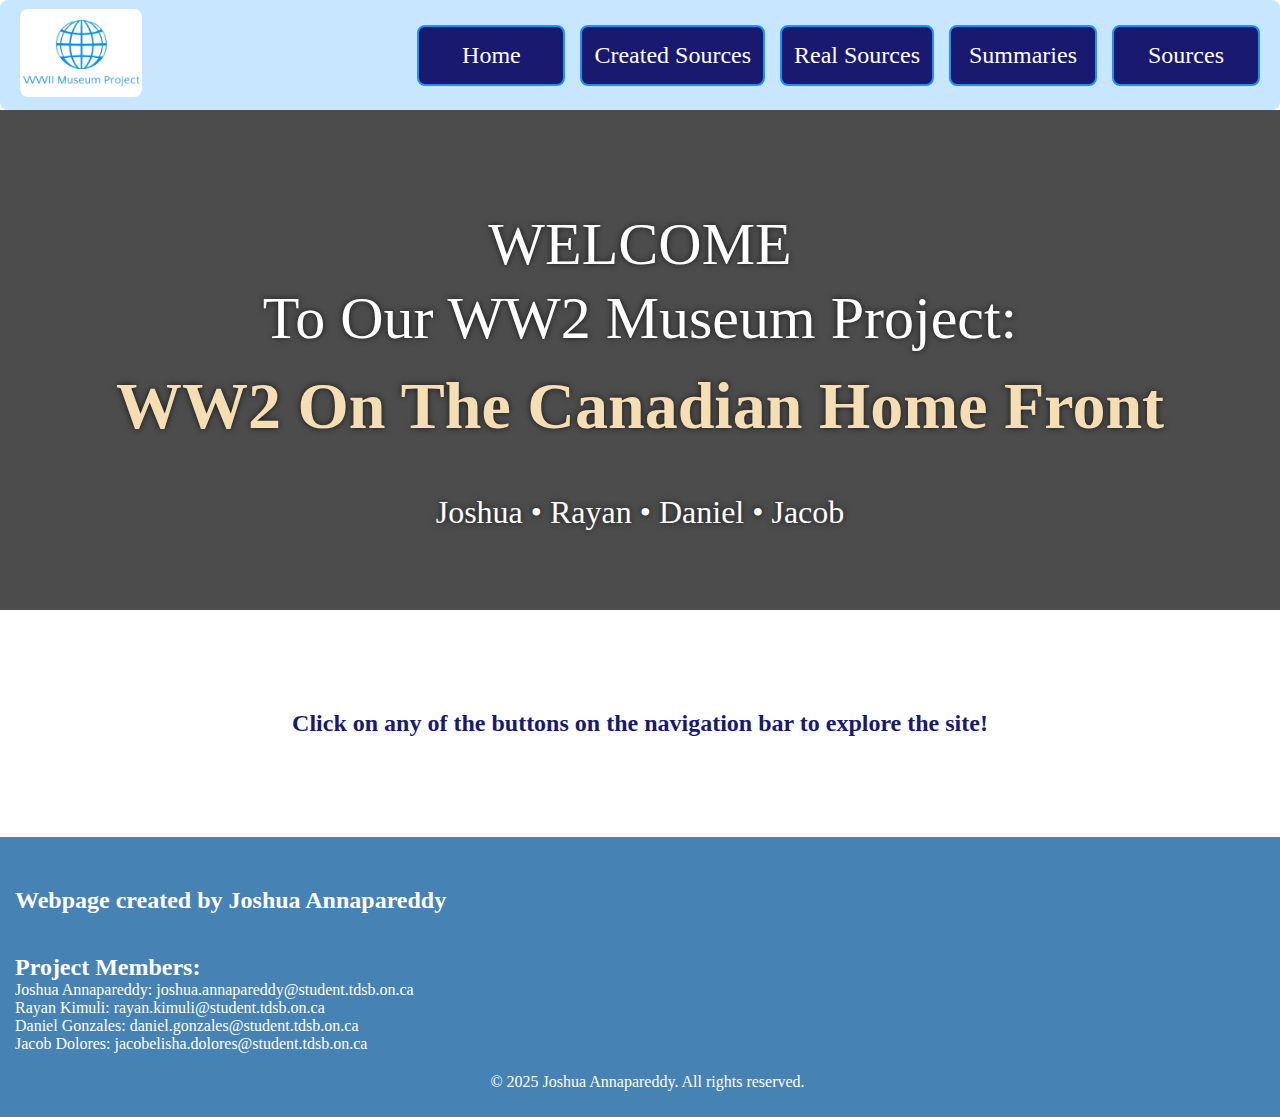
<file: index.html>
<!DOCTYPE html>
<html lang="en">
<head>
    <meta charset="UTF-8">
    <meta name="viewport" content="width=device-width, initial-scale=1.0">
    <link rel="stylesheet" href="style.css">
    <title>World War II Museum Project</title>
</head>
<body>
    <nav>
        <div class="logo">
            <img src="logo.png" style="height:88px; border-radius:8px;">
        </div>
        <div class="nav-items">
            <a class="nav-item" href="index.html">Home</a>
            <a class="nav-item" href="createdsources.html">Created Sources</a>
            <a class="nav-item" href="realsources.html">Real Sources</a>
            <a class="nav-item" href="summaries.html">Summaries</a>
            <a class="nav-item" href="sources.html">Sources</a>
        </div>
    </nav>
    <div class="welcome">
        <center>
        <p style="font-size: 60px; padding-top:100px; padding-bottom:5px;">WELCOME</p>
        <p style="font-size: 60px; padding-bottom:15px;">To Our WW2 Museum Project:</p>
        <p style="font-size: 66px; color:wheat;"><b>WW2 On The Canadian Home Front</b></p>
        <p style="font-size: 32px; padding-top:50px;">Joshua • Rayan • Daniel • Jacob</p>
        </center>
    </div>
    <h2 style="text-align:center; color:midnightblue; padding-top: 100px; padding-bottom: 100px;">Click on any of the buttons on the navigation bar to explore the site! </h2>
    <footer>
        <h2>Webpage created by Joshua Annapareddy</h2>
        <h2 style="margin-top:40px;">Project Members:</h2>
        <ul style="list-style:none;">
            <li>Joshua Annapareddy: joshua.annapareddy@student.tdsb.on.ca</li>
            <li>Rayan Kimuli: rayan.kimuli@student.tdsb.on.ca</li>
            <li>Daniel Gonzales: daniel.gonzales@student.tdsb.on.ca</li>
            <li>Jacob Dolores: jacobelisha.dolores@student.tdsb.on.ca</li>
        </ul>
        <p style="padding-top:20px; text-align:center;"> © 2025 Joshua Annapareddy. All rights reserved.</p>
    </footer>
</body>

</html>
</file>
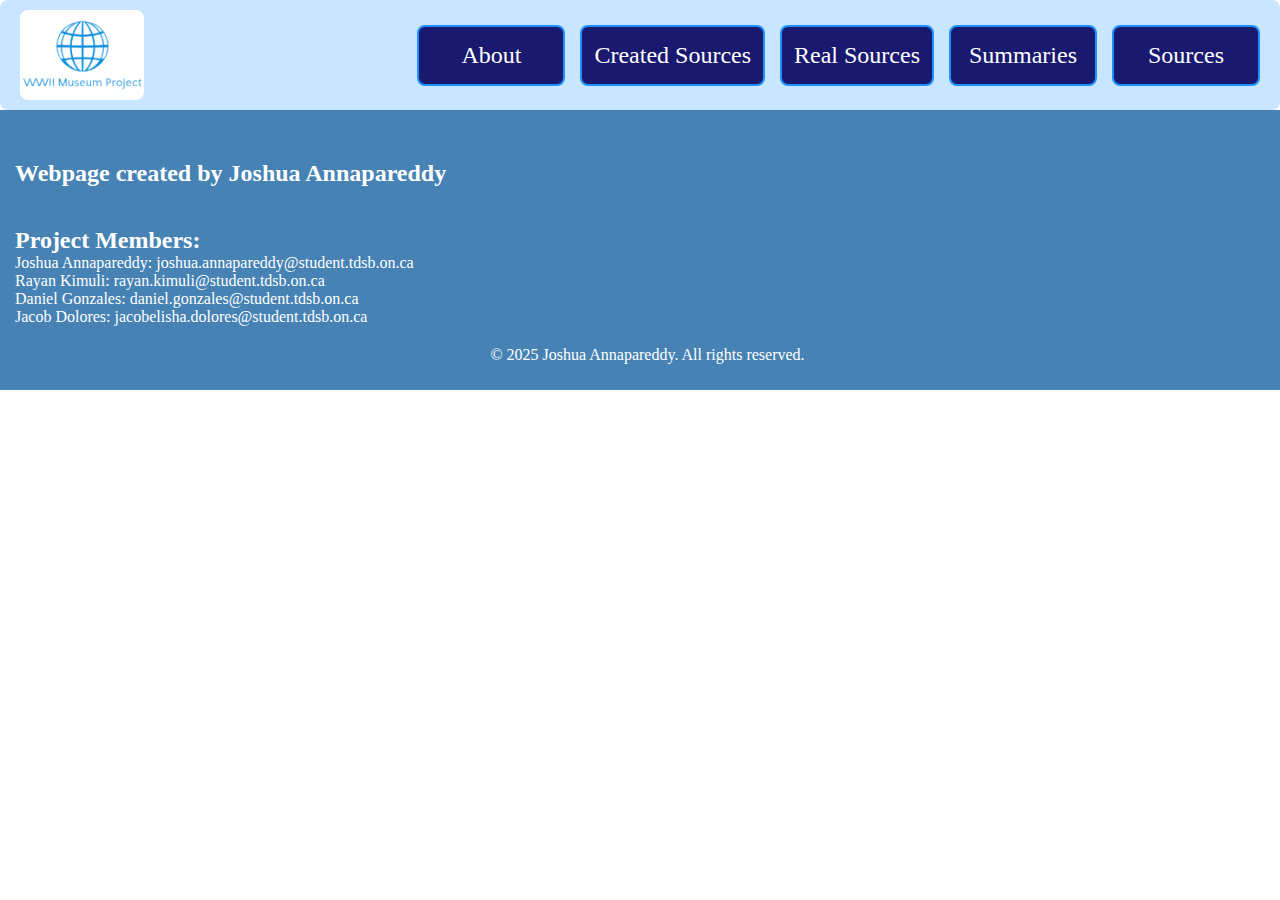
<file: createdsources.html>
<!DOCTYPE html>
<html lang="en">
<head>
    <meta charset="UTF-8">
    <meta name="viewport" content="width=device-width, initial-scale=1.0">
    <link rel="stylesheet" href="style.css">
    <title>World War II Museum Project</title>
</head>
<body>
    <nav>
        <div class="logo">
            <img src="logo.png" style="height:90px; border-radius:8px; margin-top:3px;">
        </div>
        <div class="nav-items">
            <a class="nav-item" href="index.html">About</a>
            <a class="nav-item" href="createdsources.html">Created Sources</a>
            <a class="nav-item" href="realsources.html">Real Sources</a>
            <a class="nav-item" href="summaries.html">Summaries</a>
            <a class="nav-item" href="sources.html">Sources</a>
        </div>
    </nav>
    <footer>
        <h2>Webpage created by Joshua Annapareddy</h2>
        <h2 style="margin-top:40px;">Project Members:</h2>
        <ul style="list-style:none;">
            <li>Joshua Annapareddy: joshua.annapareddy@student.tdsb.on.ca</li>
            <li>Rayan Kimuli: rayan.kimuli@student.tdsb.on.ca</li>
            <li>Daniel Gonzales: daniel.gonzales@student.tdsb.on.ca</li>
            <li>Jacob Dolores: jacobelisha.dolores@student.tdsb.on.ca</li>
        </ul>
        <p style="padding-top:20px; text-align:center;"> © 2025 Joshua Annapareddy. All rights reserved.</p>
    </footer>
</body>
</file>
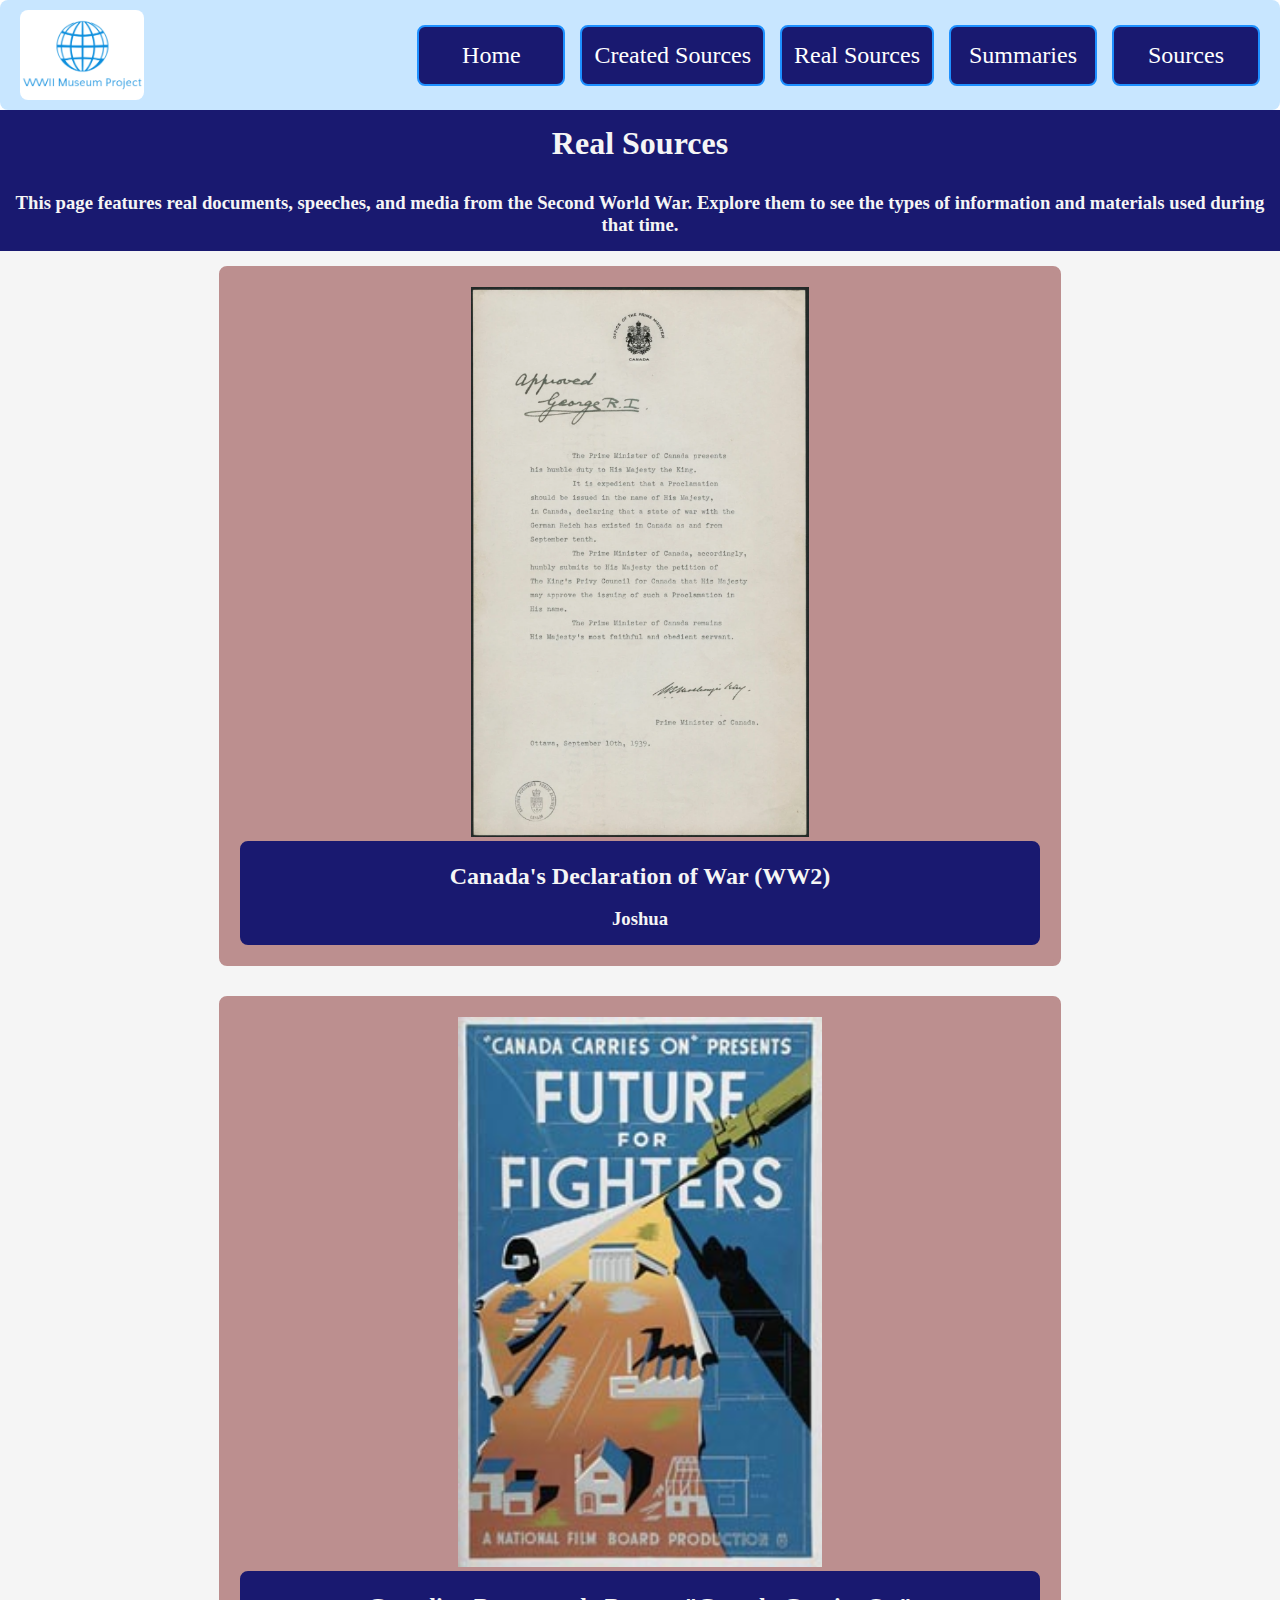
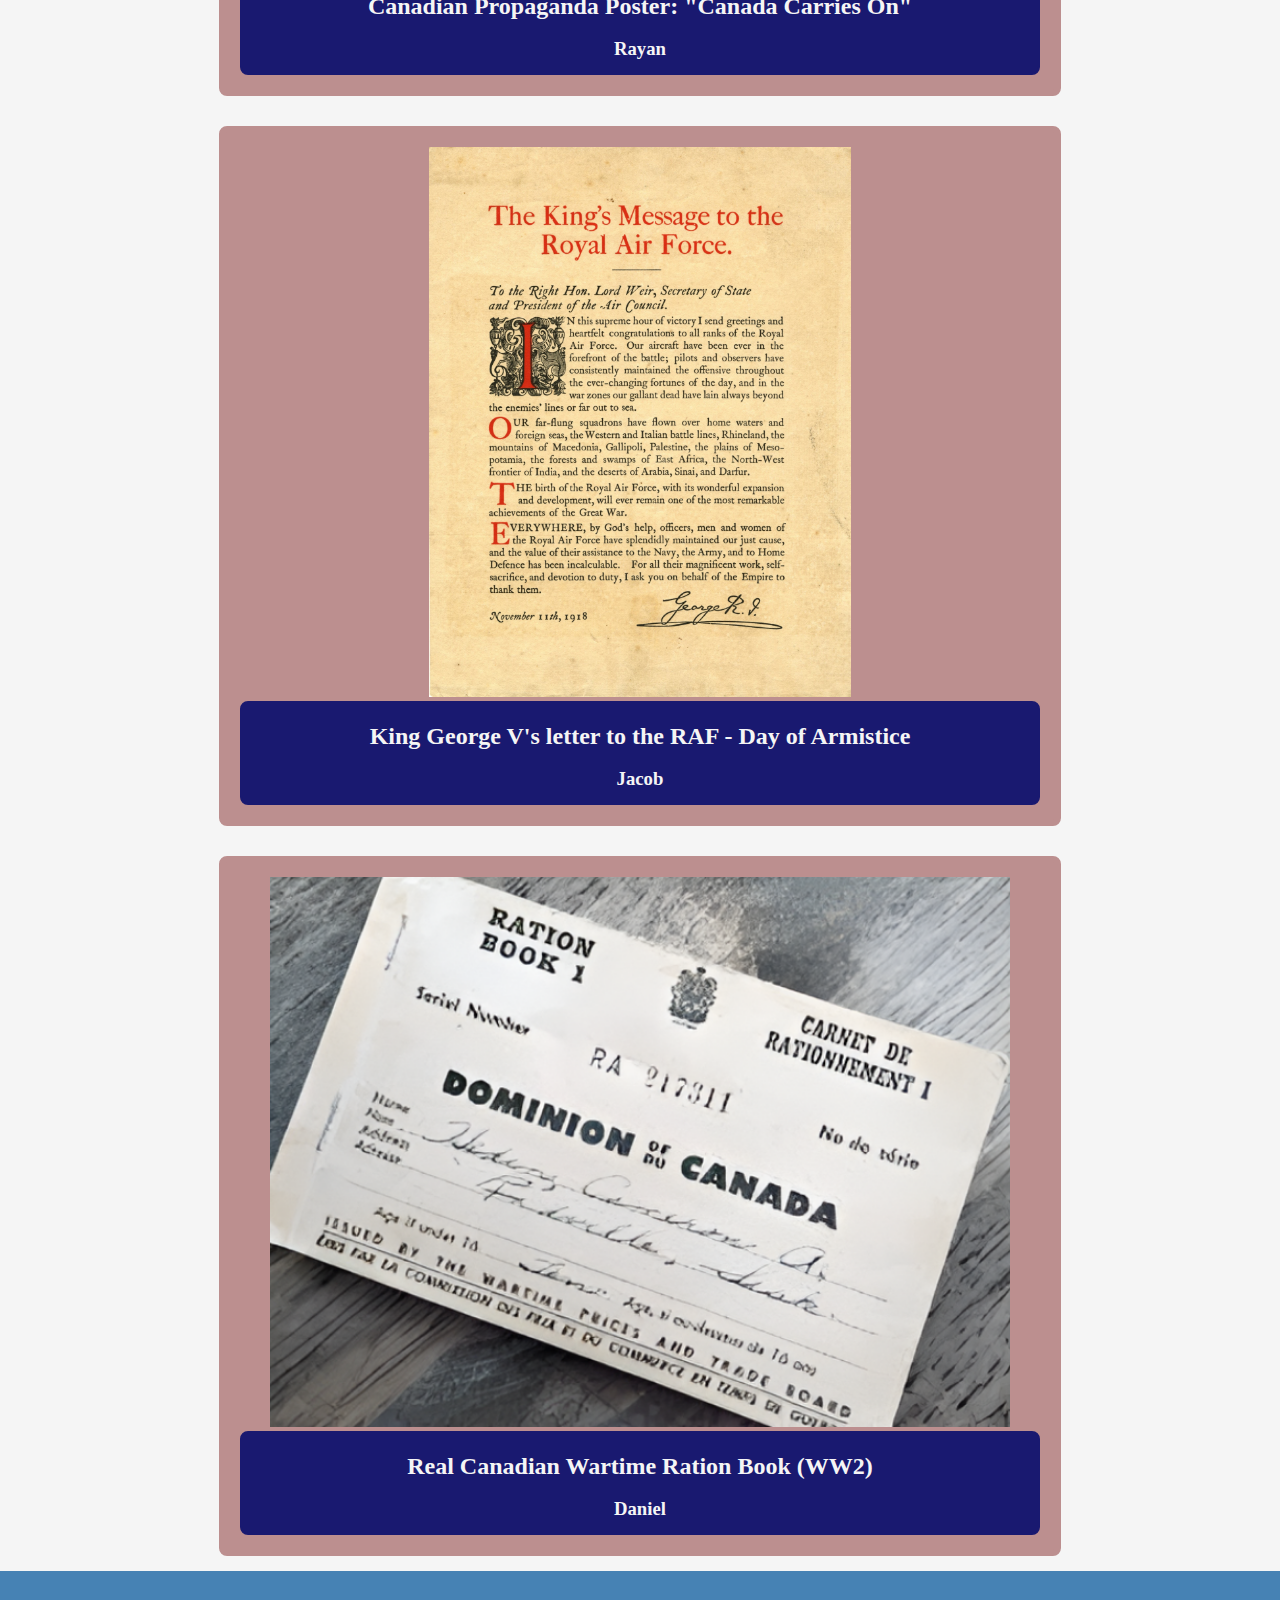
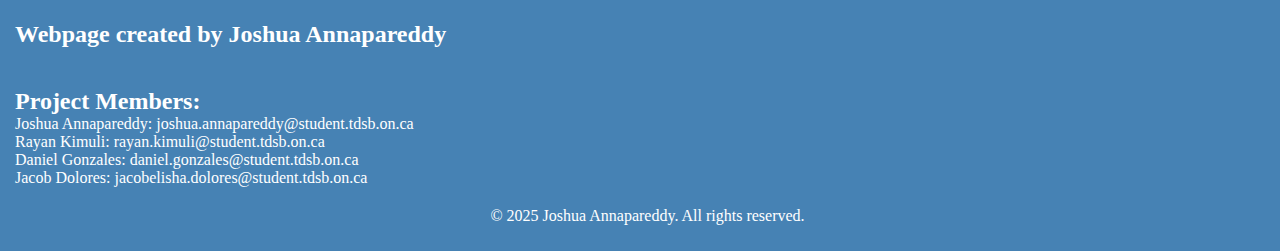
<file: realsources.html>
<!DOCTYPE html>
<html lang="en">
<head>
    <meta charset="UTF-8">
    <meta name="viewport" content="width=device-width, initial-scale=1.0">
    <link rel="stylesheet" href="style.css">
    <title>World War II Museum Project</title>
</head>
<body>
    <nav>
        <div class="logo">
            <img src="logo.png" style="height:90px; border-radius:8px; margin-top:3px;">
        </div>
        <div class="nav-items">
            <a class="nav-item" href="index.html">Home</a>
            <a class="nav-item" href="createdsources.html">Created Sources</a>
            <a class="nav-item" href="realsources.html">Real Sources</a>
            <a class="nav-item" href="summaries.html">Summaries</a>
            <a class="nav-item" href="sources.html">Sources</a>
        </div>
    </nav>
<div style="background-color:whitesmoke;">
    <div style="color:whitesmoke; background-color:midnightblue;">
    <h1 style="text-align:center; padding:15px 15px;">Real Sources</h1>
    <h3 style="text-align:center; padding:15px 15px;">This page features real documents, speeches, and media from the Second World War. Explore them to see the types of information and materials used during that time.</h3>
    </div>
    <div class="real-sources-container">
        <div class="real-source-items">
            <div class="real-source-item1">
                <img src="declarationOfWarWW2.png" style="height:550px;">
                <div style="color:whitesmoke; background-color:midnightblue; border-radius:8px; border:2px solid midnightblue; height:100px;">
                <h2 style="text-align:center; margin-top:20px; color:whitesmoke; background-color:midnightblue;">Canada's Declaration of War (WW2)</h2>
                <br>
                <h3 style="text-align:center; color:whitesmoke; background-color:midnightblue;">Joshua</h3>
                </div>
            </div>
        </div>
        <div class="real-source-items">
            <div class="real-source-item2">
                <img src="propagandaposterrealsource.jpg" style="height:550px;">
                <div style="color:whitesmoke; background-color:midnightblue; border-radius:8px; border:2px solid midnightblue; height:100px;">
                <h2 style="text-align:center; margin-top:20px; color:whitesmoke; background-color:midnightblue;">Canadian Propaganda Poster: "Canada Carries On"</h2>
                <br>
                <h3 style="text-align:center; color:whitesmoke; background-color:midnightblue;">Rayan</h3>
                </div>
            </div>
        </div>
        <div class="real-source-items">
            <div class="real-source-item3">
                <img src="King's Message to the RAF.jpg" style="height:550px;">
                <div style="color:whitesmoke; background-color:midnightblue; border-radius:8px; border:2px solid midnightblue; height:100px;">
                <h2 style="text-align:center; margin-top:20px; color:whitesmoke; background-color:midnightblue;">King George V's letter to the RAF - Day of Armistice</h2>
                <br>
                <h3 style="text-align:center; color:whitesmoke; background-color:midnightblue;">Jacob</h3>
                </div>
            </div>
        </div>
        <div class="real-source-items">
            <div class="real-source-item4">
                <img src="rationbook.png" style="height:550px;">
                <div style="color:whitesmoke; background-color:midnightblue; border-radius:8px; border:2px solid midnightblue; height:100px;">
                <h2 style="text-align:center; margin-top:20px; color:whitesmoke; background-color:midnightblue;">Real Canadian Wartime Ration Book (WW2)</h2>
                <br>
                <h3 style="text-align:center; color:whitesmoke; background-color:midnightblue;">Daniel</h3>
                </div>
            </div>
        </div>
    </div>
</div>
    <footer>
        <h2>Webpage created by Joshua Annapareddy</h2>
        <h2 style="margin-top:40px;">Project Members:</h2>
        <ul style="list-style:none;">
            <li>Joshua Annapareddy: joshua.annapareddy@student.tdsb.on.ca</li>
            <li>Rayan Kimuli: rayan.kimuli@student.tdsb.on.ca</li>
            <li>Daniel Gonzales: daniel.gonzales@student.tdsb.on.ca</li>
            <li>Jacob Dolores: jacobelisha.dolores@student.tdsb.on.ca</li>
        </ul>
        <p style="padding-top:20px; text-align:center;"> © 2025 Joshua Annapareddy. All rights reserved.</p>
    </footer>

</body>
</html>
</file>
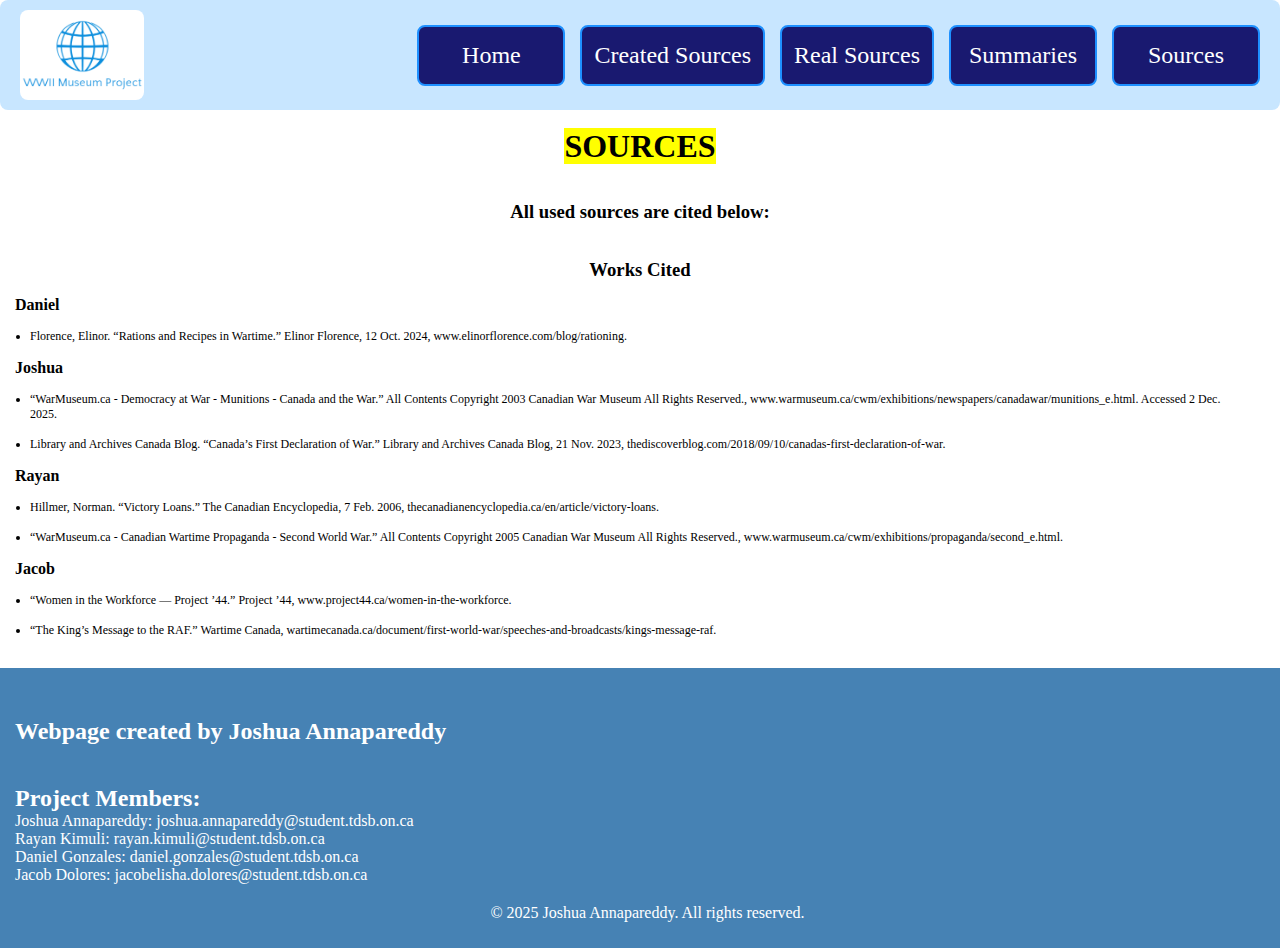
<file: sources.html>
<!DOCTYPE html>
<html lang="en">
<head>
    <meta charset="UTF-8">
    <meta name="viewport" content="width=device-width, initial-scale=1.0">
    <link rel="stylesheet" href="style.css">
    <title>World War II Museum Project</title>
</head>
<body>
    <nav>
        <div class="logo">
            <img src="logo.png" style="height:90px; border-radius:8px; margin-top:3px;">
        </div>
        <div class="nav-items">
            <a class="nav-item" href="index.html">Home</a>
            <a class="nav-item" href="createdsources.html">Created Sources</a>
            <a class="nav-item" href="realsources.html">Real Sources</a>
            <a class="nav-item" href="summaries.html">Summaries</a>
            <a class="nav-item" href="sources.html">Sources</a>
        </div>
    </nav>
    <br>
    <h1 style="text-align:center;"><mark>SOURCES</mark></h1>
    <br></br>
    <h3 style="text-align:center;">All used sources are cited below:</h3>
    <br><br>
    <h3 style="text-align:center;">Works Cited</h3>
    <ul style="padding:15px;">
        <h4>Daniel</h4>
        <li style="font-family:'Times New Roman', Times, serif; margin:15px; font-size:12px;">Florence, Elinor. “Rations and Recipes in Wartime.” Elinor Florence, 12 Oct. 2024, www.elinorflorence.com/blog/rationing.</li>
        <h4>Joshua</h4>
        <li style="font-family:'Times New Roman', Times, serif; margin:15px; font-size:12px;">“WarMuseum.ca - Democracy at War - Munitions - Canada and the War.” All Contents Copyright 2003 Canadian War Museum All Rights Reserved., www.warmuseum.ca/cwm/exhibitions/newspapers/canadawar/munitions_e.html. Accessed 2 Dec. 2025.</li>
        <li style="font-family:'Times New Roman', Times, serif; margin:15px; font-size:12px;">Library and Archives Canada Blog. “Canada’s First Declaration of War.” Library and Archives Canada Blog, 21 Nov. 2023, thediscoverblog.com/2018/09/10/canadas-first-declaration-of-war.</li>
        <h4>Rayan</h4>
        <li style="font-family:'Times New Roman', Times, serif; margin:15px; font-size:12px;">Hillmer, Norman. “Victory Loans.” The Canadian Encyclopedia, 7 Feb. 2006, thecanadianencyclopedia.ca/en/article/victory-loans.</li>
        <li style="font-family:'Times New Roman', Times, serif; margin:15px; font-size:12px;">“WarMuseum.ca - Canadian Wartime Propaganda - Second World War.” All Contents Copyright 2005 Canadian War Museum All Rights Reserved., www.warmuseum.ca/cwm/exhibitions/propaganda/second_e.html.</li>
        <h4>Jacob</h4>
        <li style="font-family:'Times New Roman', Times, serif; margin:15px; font-size:12px;">“Women in the Workforce — Project ’44.” Project ’44, www.project44.ca/women-in-the-workforce.</li>
        <li style="font-family:'Times New Roman', Times, serif; margin:15px; font-size:12px;">“The King’s Message to the RAF.” Wartime Canada, wartimecanada.ca/document/first-world-war/speeches-and-broadcasts/kings-message-raf.</li>
    </ul>
    <footer>
        <h2>Webpage created by Joshua Annapareddy</h2>
        <h2 style="margin-top:40px;">Project Members:</h2>
        <ul style="list-style:none;">
            <li>Joshua Annapareddy: joshua.annapareddy@student.tdsb.on.ca</li>
            <li>Rayan Kimuli: rayan.kimuli@student.tdsb.on.ca</li>
            <li>Daniel Gonzales: daniel.gonzales@student.tdsb.on.ca</li>
            <li>Jacob Dolores: jacobelisha.dolores@student.tdsb.on.ca</li>
        </ul>
        <p style="padding-top:20px; text-align:center;"> © 2025 Joshua Annapareddy. All rights reserved.</p>
    </footer>

</body>
</html>
</file>
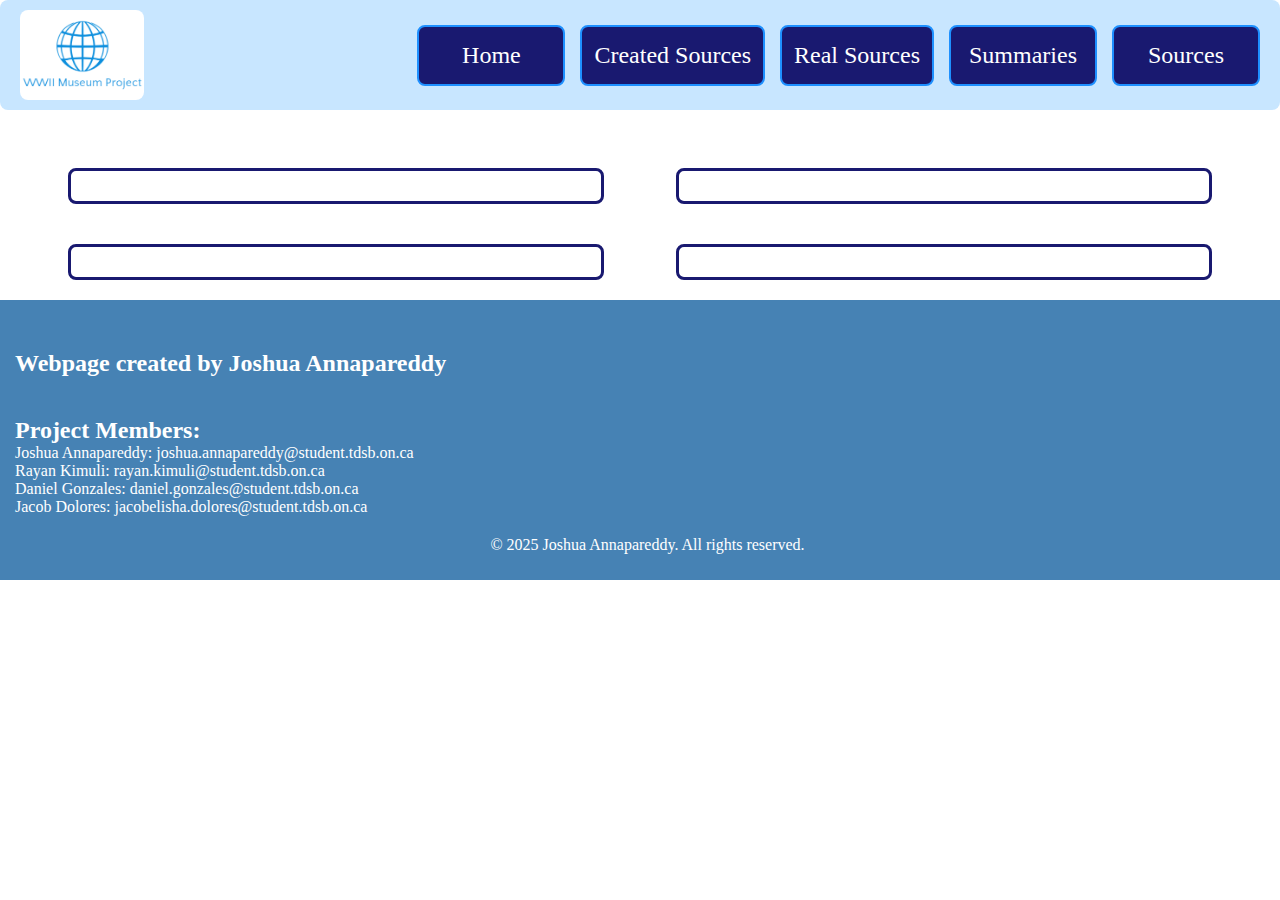
<file: summaries.html>
<!DOCTYPE html>
<html lang="en">
<head>
    <meta charset="UTF-8">
    <meta name="viewport" content="width=device-width, initial-scale=1.0">
    <link rel="stylesheet" href="style.css">
    <title>World War II Museum Project</title>
</head>
<body>
    <nav>
        <div class="logo">
            <img src="logo.png" style="height:90px; border-radius:8px; margin-top:3px;">
        </div>
        <div class="nav-items">
            <a class="nav-item" href="index.html">Home</a>
            <a class="nav-item" href="createdsources.html">Created Sources</a>
            <a class="nav-item" href="realsources.html">Real Sources</a>
            <a class="nav-item" href="summaries.html">Summaries</a>
            <a class="nav-item" href="sources.html">Sources</a>
        </div>
    </nav>
    <div class="summary-container">
        <div class="summary"></div>
        <div class="summary"></div>
        <div class="summary"></div>
        <div class="summary"></div>
    </div>
    <footer>
        <h2>Webpage created by Joshua Annapareddy</h2>
        <h2 style="margin-top:40px;">Project Members:</h2>
        <ul style="list-style:none;">
            <li>Joshua Annapareddy: joshua.annapareddy@student.tdsb.on.ca</li>
            <li>Rayan Kimuli: rayan.kimuli@student.tdsb.on.ca</li>
            <li>Daniel Gonzales: daniel.gonzales@student.tdsb.on.ca</li>
            <li>Jacob Dolores: jacobelisha.dolores@student.tdsb.on.ca</li>
        </ul>
        <p style="padding-top:20px; text-align:center;"> © 2025 Joshua Annapareddy. All rights reserved.</p>
    </footer>

</body>
</file>
<file: style.css>
*{
    margin:0;
    padding:0;
    font-family: "Merriweather", serif;
}
nav {
    background-color: rgba(200, 230, 255, 1);
    height: 110px;
    border-radius: 8px;
    display: flex;
    align-items: center;          
    justify-content: space-between; 
    padding: 0 20px;
    position: sticky;
    top: 0;
    flex-wrap: nowrap;           
}

.logo {
    width: auto;                 
    width: auto;      
    display: block; 
}

.nav-items {
    display: flex;
    gap: 15px;                   
    justify-content: flex-end;
}

.nav-item {
    text-decoration: none;
    color: white;
    background-color: midnightblue;
    font-family: "Merriweather", serif;
    font-size: 24px;
    padding: 15px 12px;
    border: 2px solid dodgerblue;
    text-align: center;
    border-radius: 8px;
    transition: background-color 0.3s ease-in;
    min-width: 120px;
}

.nav-item:hover {
    background-color: dodgerblue;
}


@media screen and (max-width: 1024px) {
    .welcome {
    height: auto;         
    padding: 40px 10px;
    text-align: center;
    }

    .welcome p {
    font-size: 32px;     
    padding: 5px 0;
    }
    .summary-container{
    height: auto;   
    min-height: 0;
    }
    .summary {
    max-width: 100%;          
    height: auto;        
    margin: 15px 0;
    font-size: 12px;
    line-height: 1.4;
    white-space:normal;
    }

    body, p, h1, h2, h3, .summary {
    word-wrap: break-word;
    overflow-wrap: break-word;
    }
}
.welcome{
    background-image: 
    linear-gradient(rgba(0,0,0,0.7), rgba(0,0,0,0.7)),
    url("https://www.canadashistory.ca/getmedia/b770e585-f95b-48a2-bfe1-a222bebf786f/ExpMilOverTheTopCanadiansCharging768x511.jpg");
    background-repeat:no-repeat;
    background-size:cover;
    background-position:center;
    height:500px;
    color: white;
    text-shadow: 0 0 6px rgba(0,0,0,0.7);
}
footer{
    height:180px;
    background-color: steelblue;
    color:white;
    padding-top:50px;
    padding-bottom:50px;
    padding-left:15px;
}

/* Created Sources Styling */
.created-sources-container{
    display:flex;
    flex-direction:row;
    flex-wrap:wrap;
    justify-content:center;
}
.created-source-items{
    width:600px;
    text-wrap:wrap;
    border: 6px solid darkseagreen;
    border-radius:16px;
    text-align:center;
    padding: 15px;
    margin:15px;
}
.created-source-item2{
    display:flex;
    flex-direction:column;
}
.created-source-items{
    background-color:darkslategray;
    color:darkseagreen;
}
/* Real Sources Styling */
.real-sources-container{
    display:flex;
    flex-direction:row;
    flex-wrap:wrap;
    justify-content:center;
}
.real-source-items{
    width:800px;
    text-wrap:wrap;
    border: 6px solid rosybrown;
    border-radius:8px;
    text-align:center;
    padding: 15px;
    margin:15px;
    background-color:rosybrown;
}
/* Summaries Styling */
.summary-container{
    display:flex;
    flex-wrap:wrap;
    padding: 0 15px;
    justify-content:space-evenly;
    margin-top: 3%;
}
.summary{
    width:40%;
    border-radius:8px;
    margin: 20px 20px;
    border: 3px solid midnightblue;
    padding: 15px 15px;
    height: auto;
    min-height: auto;
    overflow: visible;
    overflow-wrap: break-word;
    word-break: break-word;
}
</file>
